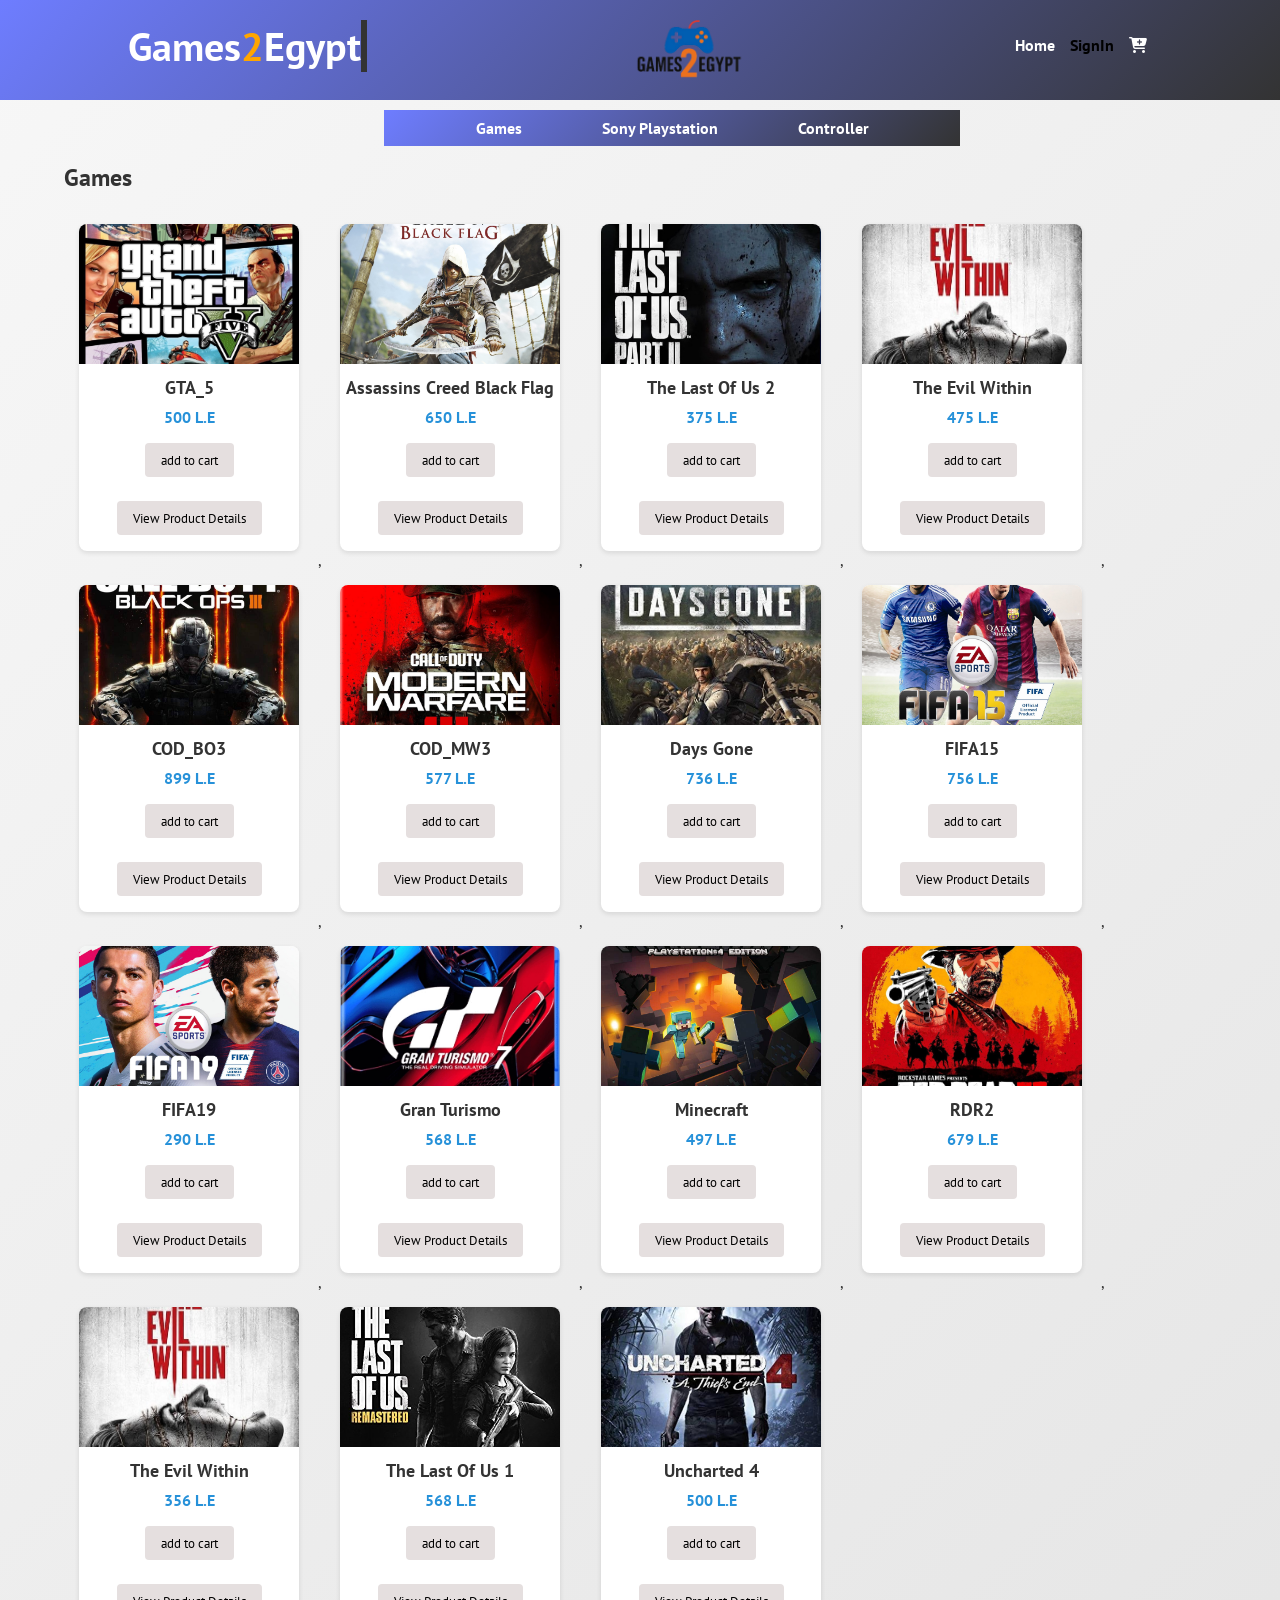
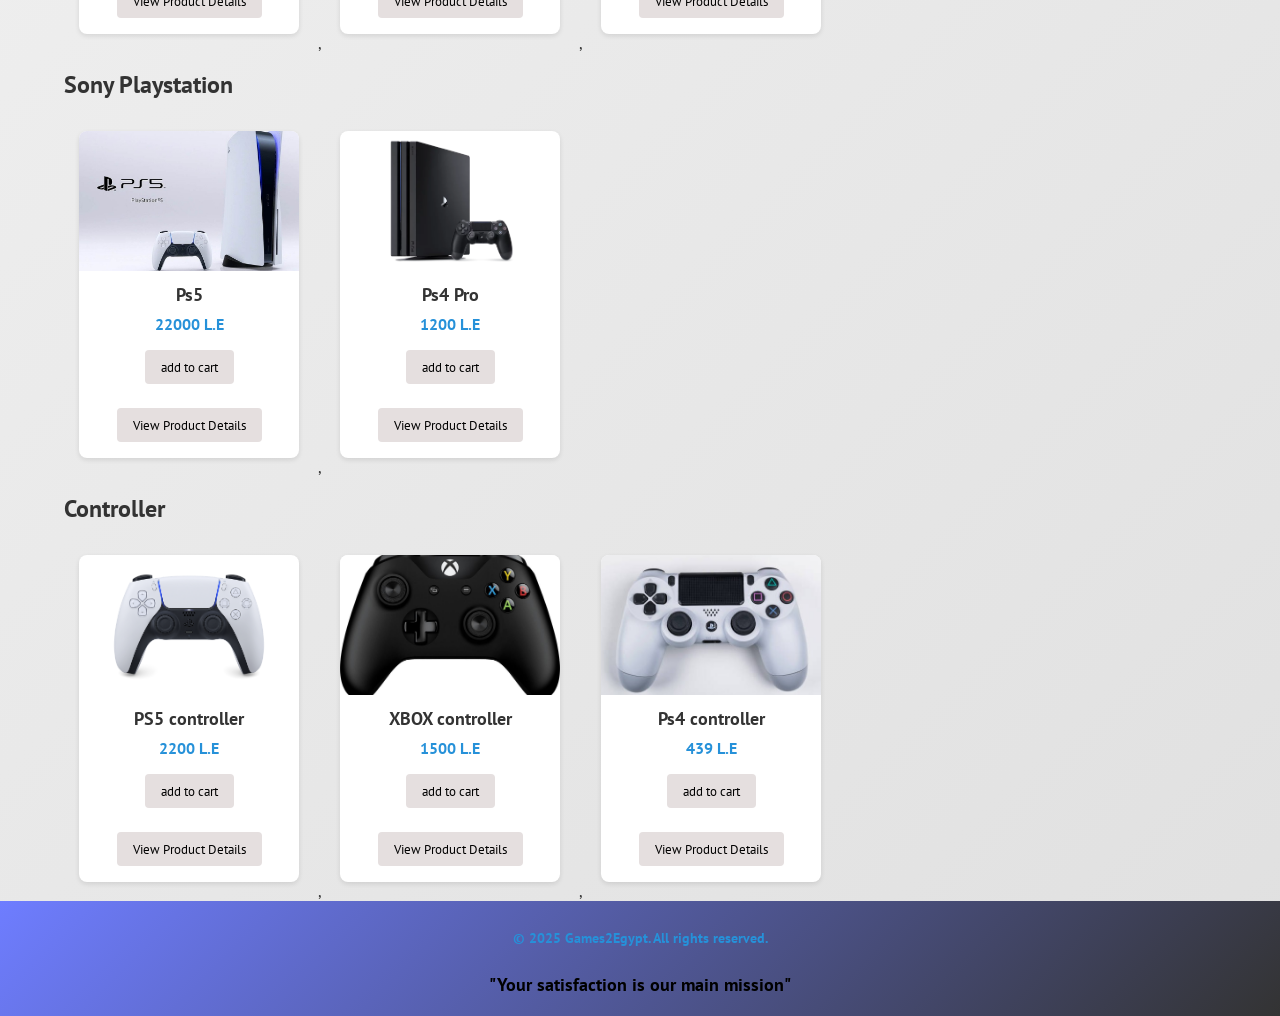
<file: index.html>
<!DOCTYPE html>
<html>
<head>
  <meta charset="UTF-8">
  <meta name="viewport" content="width=device-width, initial-scale=1.0">
  <meta http-equiv="refresh" content="60">
  <meta name="description" content="Games2Egypt - The best place to buy games in Egypt">
  <meta name="keywords" content="games, playstation, fifa, gta, egypt, gaming">
  <title>Games2Egypt - Egypt's Largest Gaming Store</title>
  <link rel="stylesheet" href="css/style.css">
  <link rel="stylesheet" href="https://cdnjs.cloudflare.com/ajax/libs/font-awesome/6.5.0/css/all.min.css" integrity="sha512-..." crossorigin="anonymous" referrerpolicy="no-referrer" />
    <link rel="preconnect" href="https://fonts.googleapis.com">
<link rel="preconnect" href="https://fonts.gstatic.com" crossorigin>
<link href="https://fonts.googleapis.com/css2?family=Bebas+Neue&family=PT+Sans:ital,wght@0,400;0,700;1,400;1,700&display=swap" rel="stylesheet">
<link rel="shortcut icon" href="Project_Pic/icon.png" type="image/x-icon">
</head>
<body>

  <header>
    <div class="container">
        <div class= "logo">
    <a  href="index.html"><h1  class="typewriter">Games<span>2</span>Egypt</h1></a>
</div>

<div class="img_logo">
  <img src="Project_Pic/logo.png" alt="logo" width="120px">

</div>
<nav class="list">
    <ul>
      <li><a href="index.html">Home</a></li>
      <button onclick="login()" class="if_nologin">SignIn</button>
      <button  class="if_I_login" style=text-decoration:underline; onclick="logout()">logout</button>
      <div class="cart">
      <li><a href="#"><i class="fa fa-cart-plus" aria-hidden="true"></i>
        </a>
      <span class="badg"></span>
      <div class="drop_down"></div>
      </li>
      </div>
    </ul>
</nav>
</div>
</header>



<div class="container_2">

  <nav>
    <ul class="sections">
      <li><a href="#most_games"> Games</a></li>
      <li><a href="#Devises"> Sony Playstation</a></li>
      <li><a href="#Controller"> Controller</a></li>
 
    </ul>
  </nav>

  <section id="most_games" > <!-- Section 1   -->
    <h2> Games </h2>
    <div class="games"></div>       <!--  Games section   -->
  </section> <!-- //..Section 1   -->

  <section id="Devises" >  <!-- Section 2  -->
    <h2> Sony Playstation </h2> <!-- Devises section  -->
    <div class="devises"> </div>  <!-- //..Section 2   -->
  </section>

  <section id="Controller" > <!-- Section 3   -->
    <h2>Controller</h2>  <!-- Controller Section    -->
      <div class="controller"></div>  <!-- //..Section 3   -->

  </section>
  </div>

  <footer class="The_Footer" >
    <p>&copy; 2025 Games2Egypt. All rights reserved.</p>
    <br>
    <b  style="font-size: large;">"Your satisfaction is our main mission"</b>
</footer>
  <script src="js/script.js"></script>
  <script src="js/main.js"></script>
</body>
</html>
</file>
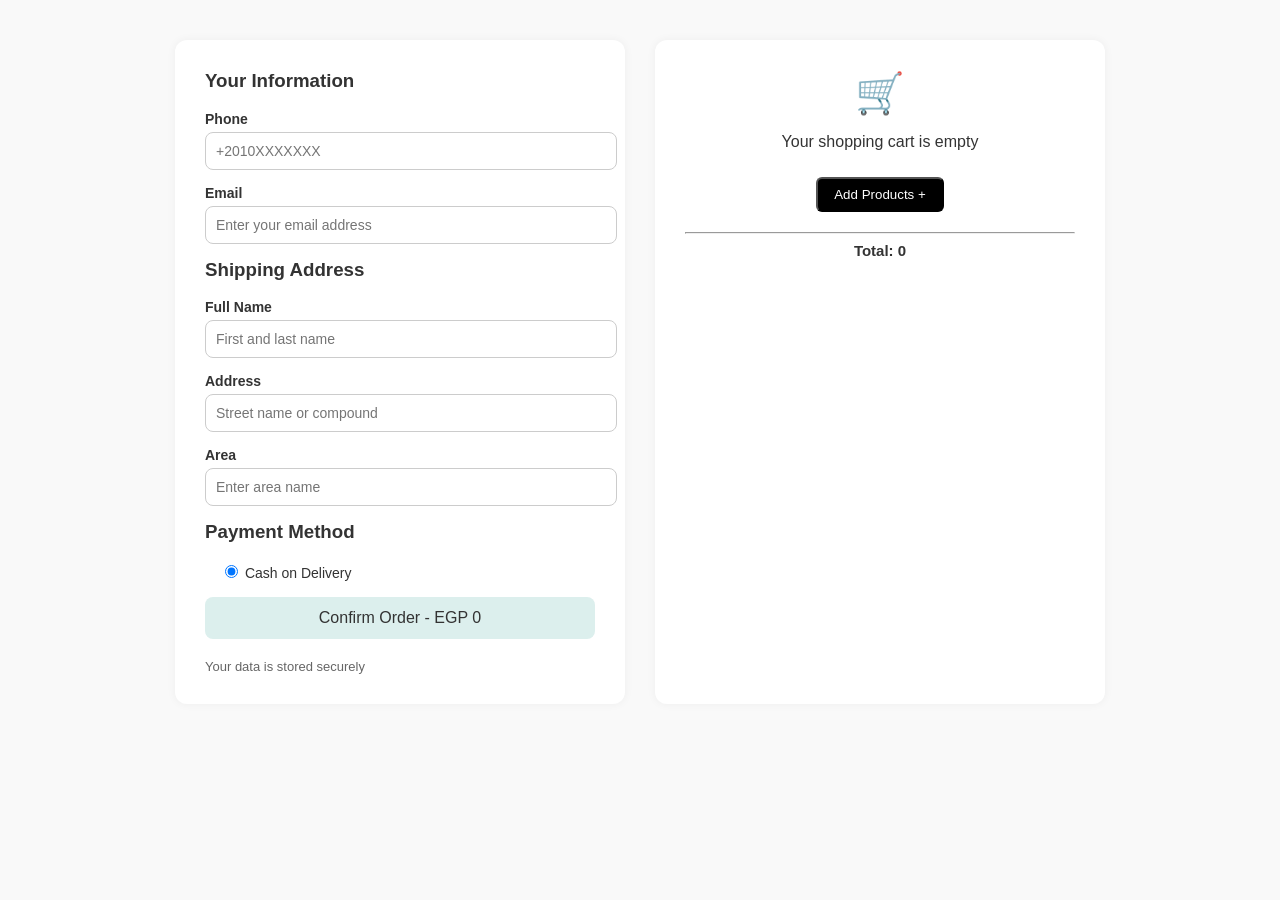
<file: cart/index.html>
<!DOCTYPE html>
<html lang="ar">
<head>
  <meta charset="UTF-8" />
  <meta name="viewport" content="width=device-width, initial-scale=1.0"/>
  <link rel="shortcut icon" href="..//home/Project_Pic/icon.png" type="image/x-icon">
  <title>Product Cart</title>
 <link rel="stylesheet" href="css/style.css">
</head>
<body>




  <div class="container">
    <!-- Form Section -->
    <div class="form-box">
      <h3>Your Information</h3>
      <div class="input-group">
        <label>Phone</label>
        <input type="text" placeholder="+2010XXXXXXX">
      </div>
      <div class="input-group">
        <label>Email</label>
        <input type="email" placeholder="Enter your email address">
      </div>
      <h3>Shipping Address</h3>
      <div class="input-group">
        <label>Full Name</label>
        <input type="text" placeholder="First and last name">
      </div>
      <div class="input-group">
        <label>Address</label>
        <input type="text" placeholder="Street name or compound">
      </div>
     
      
      <div class="input-group">
        <label>Area</label>
        <input type="text" placeholder="Enter area name">
      </div>
      <div class="payment-options">
        <h3>Payment Method</h3>
        <label><input type="radio" name="pay" checked> Cash on Delivery</label>
      </div>
      <button class="button">Confirm Order - EGP 0</button>
      <div class="footer">Your data is stored securely </div>
    </div>
  
    <!-- Summary Section -->
    <div class="summary-box">


      <div class="product_in"></div>
      
      <div class="if_no_product">
      <div class="cart-icon">🛒</div>
      <p>Your shopping cart is empty</p>
    </div>
    <button class="btn-add" >Add Products +</button>






      <div class="totals">

      </div>
    </div>
  </div>

  <script src="js/script.js"></script>
</body>
</html>
</file>
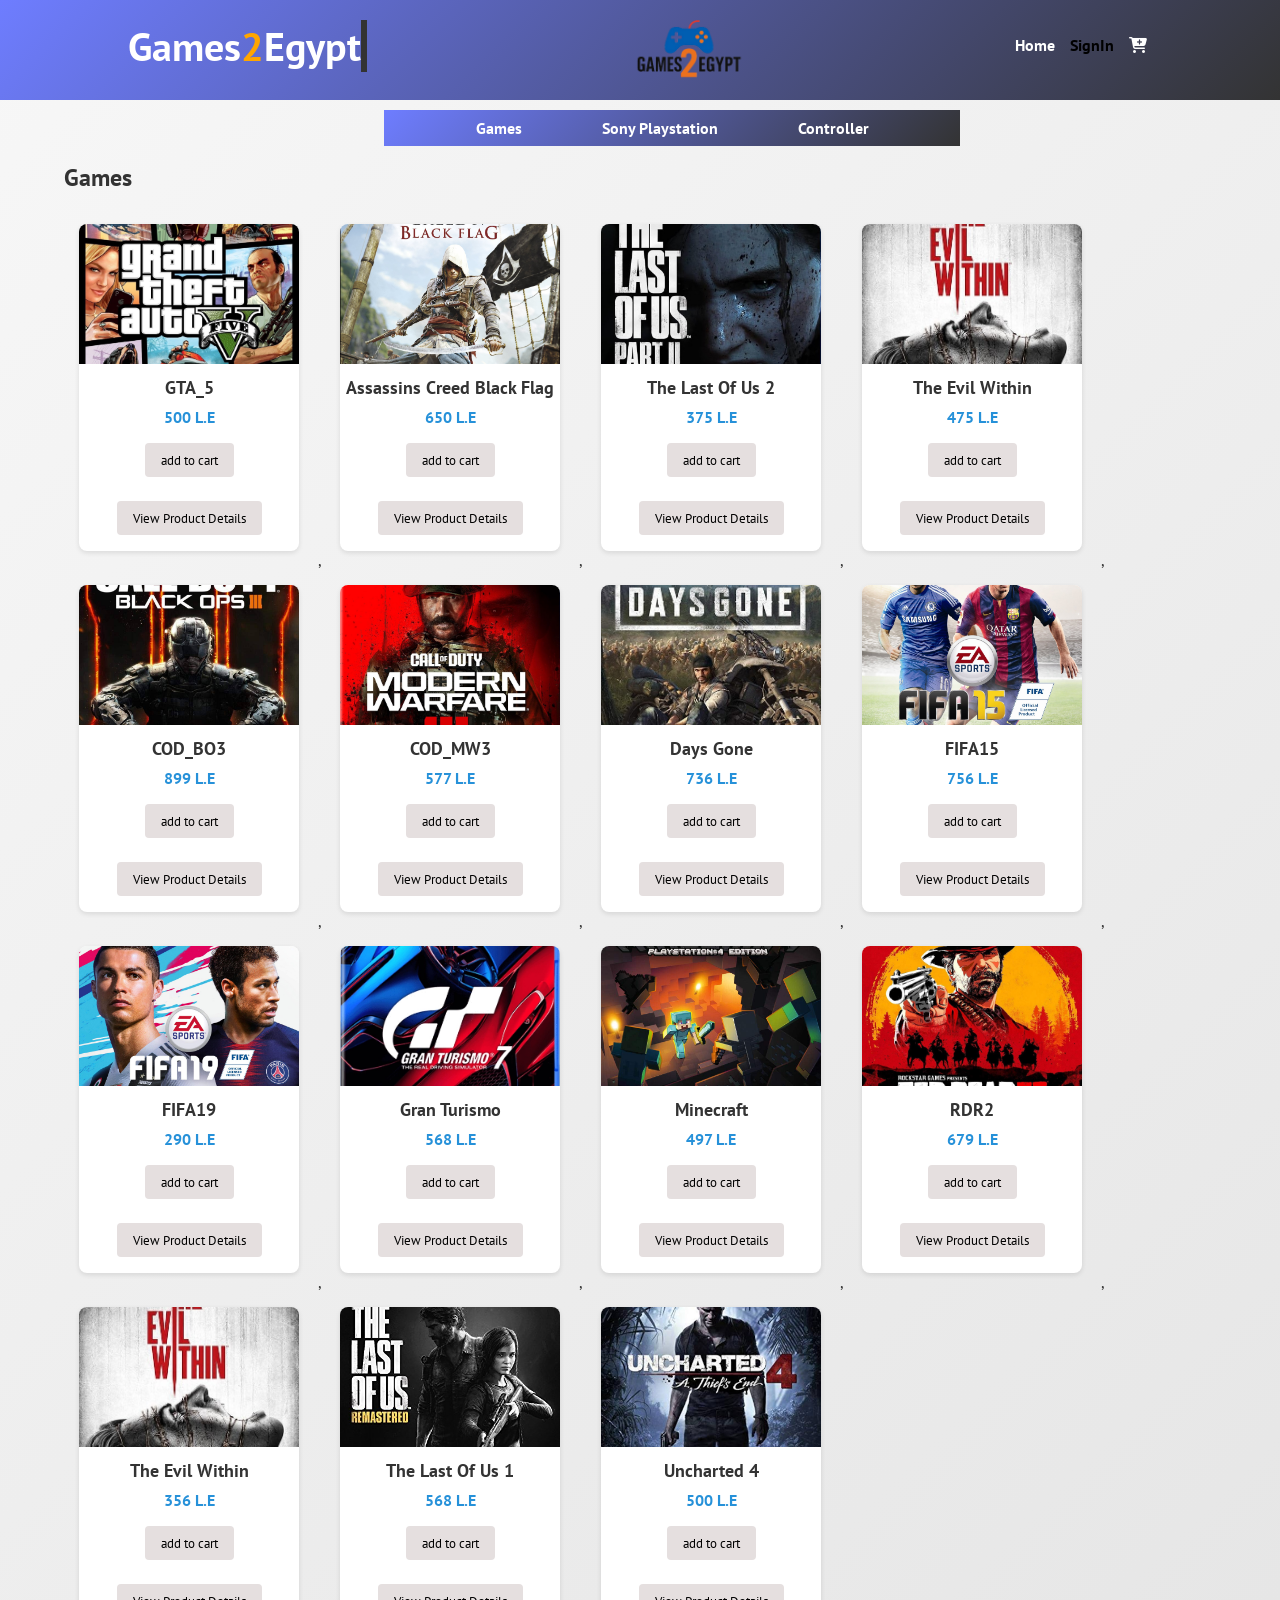
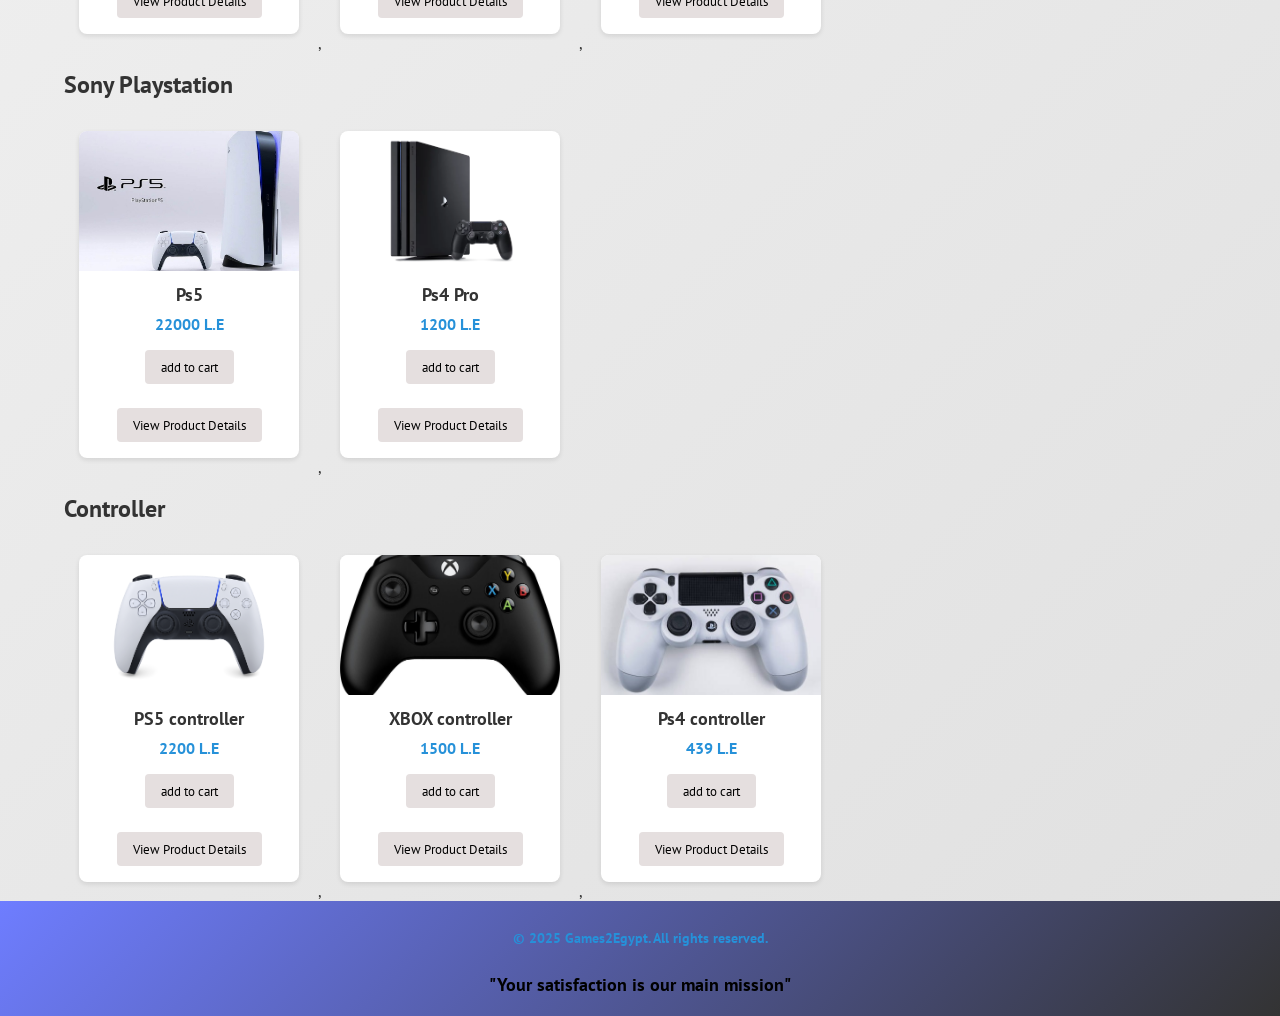
<file: home/index.html>
<!DOCTYPE html>
<html>
<head>
  <meta charset="UTF-8">
  <meta name="viewport" content="width=device-width, initial-scale=1.0">
  <meta http-equiv="refresh" content="60">
  <meta name="description" content="Games2Egypt - The best place to buy games in Egypt">
  <meta name="keywords" content="games, playstation, fifa, gta, egypt, gaming">
  <title>Games2Egypt - Egypt's Largest Gaming Store</title>
  <link rel="stylesheet" href="css/style.css">
  <link rel="stylesheet" href="https://cdnjs.cloudflare.com/ajax/libs/font-awesome/6.5.0/css/all.min.css" integrity="sha512-..." crossorigin="anonymous" referrerpolicy="no-referrer" />
    <link rel="preconnect" href="https://fonts.googleapis.com">
<link rel="preconnect" href="https://fonts.gstatic.com" crossorigin>
<link href="https://fonts.googleapis.com/css2?family=Bebas+Neue&family=PT+Sans:ital,wght@0,400;0,700;1,400;1,700&display=swap" rel="stylesheet">
<link rel="shortcut icon" href="Project_Pic/icon.png" type="image/x-icon">
</head>
<body>

  <header>
    <div class="container">
        <div class= "logo">
    <a  href="../home/index.html"><h1  class="typewriter">Games<span>2</span>Egypt</h1></a>
</div>

<div class="img_logo">
  <img src="Project_Pic/logo.png" alt="logo" width="120px">

</div>
<nav class="list">
    <ul>
      <li><a href="#">Home</a></li>
      <button onclick="login()" class="if_nologin">SignIn</button>
      <button  class="if_I_login" style=text-decoration:underline; onclick="logout()">logout</button>
      <div class="cart">
      <li><a href="#"><i class="fa fa-cart-plus" aria-hidden="true"></i>
        </a>
      <span class="badg"></span>
      <div class="drop_down"></div>
      </li>
      </div>
    </ul>
</nav>
</div>
</header>



<div class="container_2">

  <nav>
    <ul class="sections">
      <li><a href="#most_games"> Games</a></li>
      <li><a href="#Devises"> Sony Playstation</a></li>
      <li><a href="#Controller"> Controller</a></li>
 
    </ul>
  </nav>

  <section id="most_games" > <!-- Section 1   -->
    <h2> Games </h2>
    <div class="games"></div>       <!--  Games section   -->
  </section> <!-- //..Section 1   -->

  <section id="Devises" >  <!-- Section 2  -->
    <h2> Sony Playstation </h2> <!-- Devises section  -->
    <div class="devises"> </div>  <!-- //..Section 2   -->
  </section>

  <section id="Controller" > <!-- Section 3   -->
    <h2>Controller</h2>  <!-- Controller Section    -->
      <div class="controller"></div>  <!-- //..Section 3   -->

  </section>
  </div>

  <footer class="The_Footer" >
    <p>&copy; 2025 Games2Egypt. All rights reserved.</p>
    <br>
    <b  style="font-size: large;">"Your satisfaction is our main mission"</b>
</footer>
  <script src="js/script.js"></script>
  <script src="js/main.js"></script>
</body>
</html>
</file>
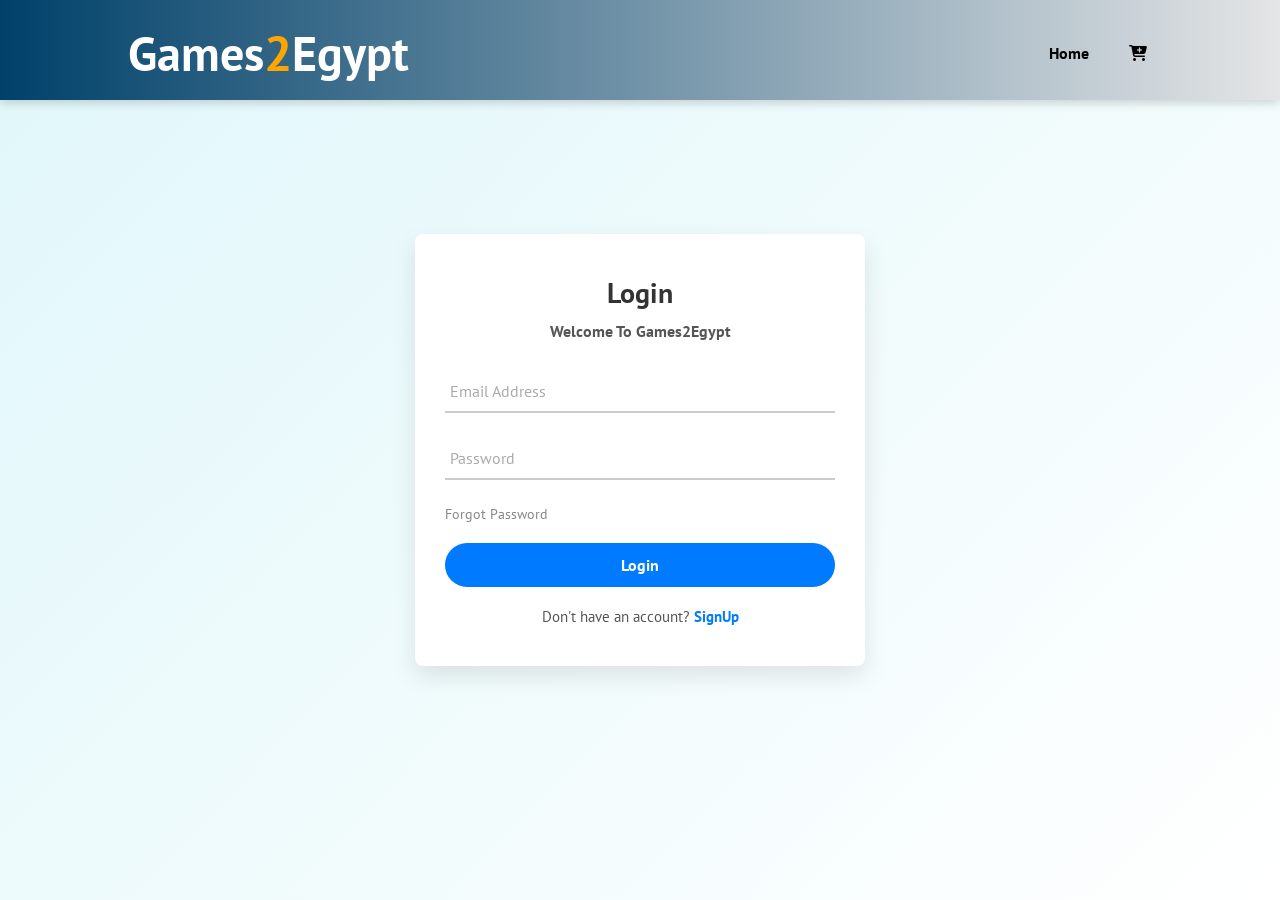
<file: login page/login.html>
<!DOCTYPE html>
<html lang="en">
<head>
    <meta charset="UTF-8">

    <link rel="stylesheet" href="css/style.css">
<!-- style header -->
    <link rel="stylesheet" href="https://cdnjs.cloudflare.com/ajax/libs/font-awesome/6.5.0/css/all.min.css" integrity="sha512-..." crossorigin="anonymous" referrerpolicy="no-referrer" />
    <link rel="preconnect" href="https://fonts.googleapis.com">
<link rel="preconnect" href="https://fonts.gstatic.com" crossorigin>
<link href="https://fonts.googleapis.com/css2?family=Bebas+Neue&family=PT+Sans:ital,wght@0,400;0,700;1,400;1,700&display=swap" rel="stylesheet">
<link rel="stylesheet" href="..//header/css/style.css">
<link rel="shortcut icon" href="..//home/Project_Pic/logo.png" type="image/x-icon">
<!--  ..//style header -->

    <meta name="viewport" content="width=device-width, initial-scale=1.0">
    <title>Login Page</title>
</head>
<body>
    <!-- header -->
    <header> 
        <div class="container"> 
            <div class= "logo">
        <a href="..//index.html"><h1 class="typewriter" >Games<span>2</span>Egypt</h1></a>
    </div>
    <nav class="list">
        <ul>
            <li><a href="..//index.html">Home</a></li>
            <li><a href="#"><i class="fa fa-cart-plus" aria-hidden="true"></i>
            </a></li>
        </ul>
    </nav>
</div>

    </header>
    <!-- ..//header -->
    <div class = "center">
        <h2>Login</h2>
        <h3>Welcome To Games<span>2</span>Egypt</h3>
        <form>
        <div class="txt_field">
        <input type="email" required>
        <span> </span>
        <label>Email Address </label>
        </div>
        
        <div class="txt_field">
        <input type="password" required>
        <span> </span>
        <label> Password </label>
        </div>
        
        <div class="forgot"> Forgot Password </div>
        <input type="submit" value="Login">
        <div class="users_signup">
        Don't have an account? <a href="#">SignUp</a>
        </div>

        <p class="wrong_massg">email or password is wrong</p>
        <script src="js/script.js"></script>
</body>
</html>
</file>
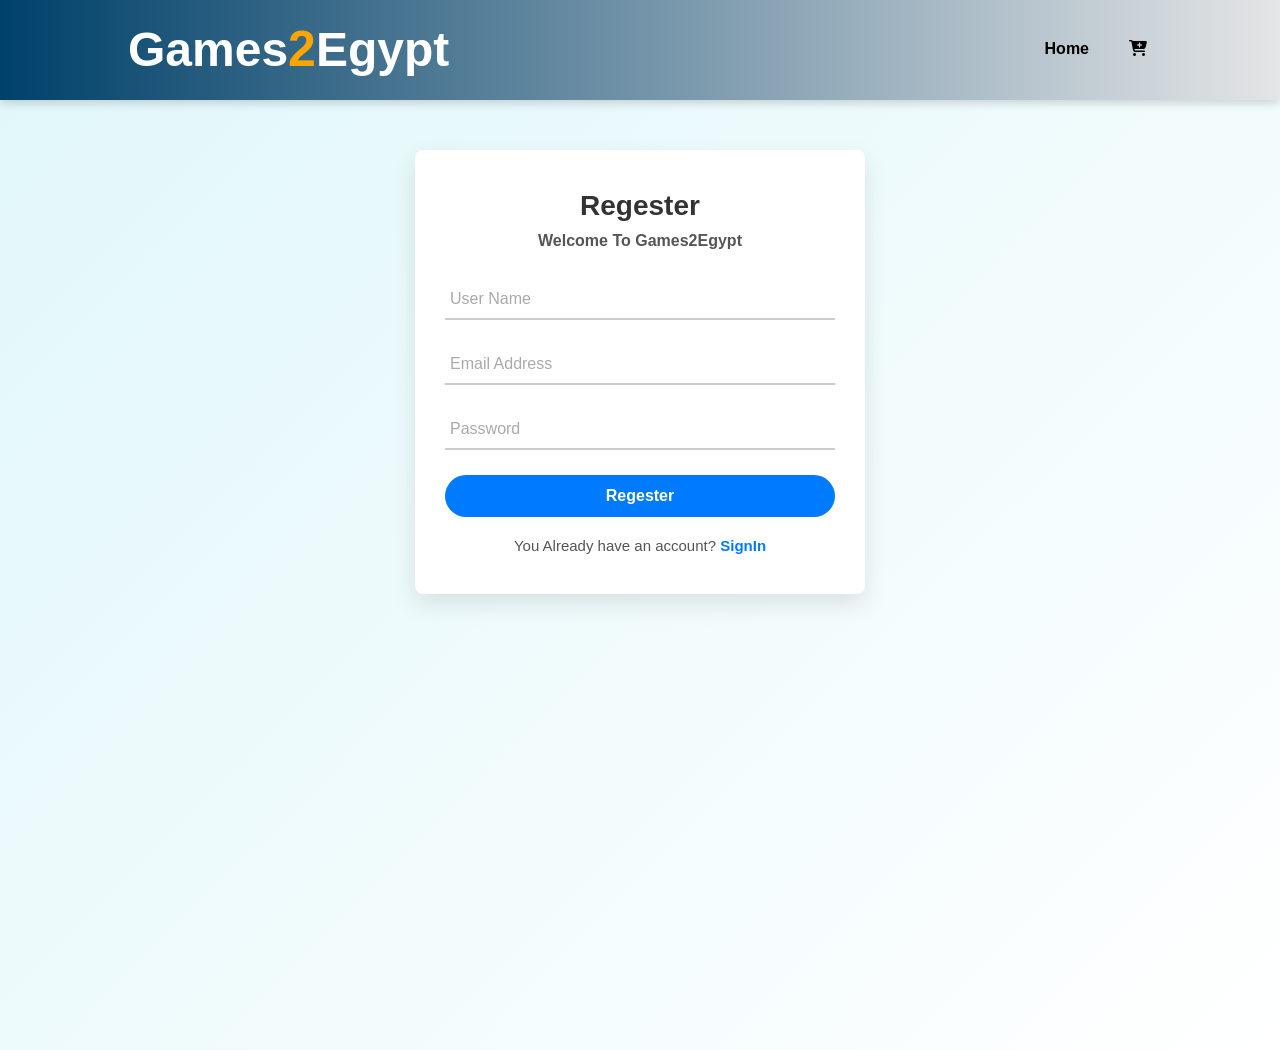
<file: regester page/regester.html>
<!DOCTYPE html>
<html lang="en">
<head>
    <meta charset="UTF-8">
    <meta name="viewport" content="width=device-width, initial-scale=1.0">

    <!-- s  tyle header -->
    <link rel="stylesheet" href="https://cdnjs.cloudflare.com/ajax/libs/font-awesome/6.5.0/css/all.min.css" integrity="sha512-..." crossorigin="anonymous" referrerpolicy="no-referrer" />
    <link rel="preconnect" href="https://fonts.googleapis.com">
<link rel="preconnect" href="https://fonts.gstatic.com" crossorigin>
<link href="https://fonts.googleapis.com/css2?family=Bebas+Neue&family=PT+Sans:ital,wght@0,400;0,700;1,400;1,700&display=swap" rel="stylesheet">
    <link rel="stylesheet" href="..//header/css/style.css">
    <link rel="shortcut icon" href="..//header/icon.png" type="image/x-icon">

<!--  ..//style header -->



    <link rel="stylesheet" href="css/style.css">
        <title>Regester Page</title>
</head>
<body>



<!-- header -->
<header>
    <div class="container">
        <div class= "logo">
    <a  href="..//index.html"><h1>Games<span>2</span>Egypt</h1></a>
</div>
<nav class="list">
    <ul>
        <li><a href="..//index.html">Home</a></li>
        <li><a href="#"><i class="fa fa-cart-plus" aria-hidden="true"></i>
        </a></li>
    </ul>
</nav>
</div>

</header>
<!-- ..//header -->








    <div class = "center">
        <h2>Regester</h2>
        <h3>Welcome To Games<span>2</span>Egypt</h3>
        <form>
        <div class="txt_field">
            <input type="text" required>
            <span> </span>
            <label>User Name </label>
        </div>   
        <div class="txt_field">
             <input type="email" required>
            <span> </span>
            <label>Email Address </label>
        </div>
        
        <div class="txt_field">
        <input type="password" required>
        <span> </span>
        <label> Password </label>
        </div>
        
        <input type="submit" value="Regester">
        <div class="users_signup">
       You Already have an account? <a href="#">SignIn</a>
        </div>
        <script src="js/script.js"></script>
</body>
</html>
</file>
<file: css/style.css>
* {
  margin: 0;
  padding: 0;
  box-sizing: border-box;
  text-decoration: none;
  list-style: none;
  font-family: "PT Sans", sans-serif;
}

body {
  font-family: Arial, sans-serif;
  background: linear-gradient(135deg, #f7f7f7, #e0e0e0); 
  color: #333;
  animation: fadeIn 1.5s ease-in-out;
}

.container {
  width: 80%;
  margin: auto;
  display: flex;
  justify-content: space-between;
  align-items: flex-start;
}

.container_2 {
  width: 90%;
  margin: auto;
}

header {
  height: 100px;
  background: linear-gradient(135deg, #6e7dff, #333); 
  color: white;
}

.img_logo {
  text-align: center;
}

a {
  color: rgb(4, 4, 4);
}

header h1 span {
  font-size: 40px;
}

nav ul {
  display: flex;
  margin-top: 10px;
}

.logo, .list {
  margin-top: 20px;
}

.list li {
  padding: 5px;
}

form {
  display: flex;
  justify-content: center;
  margin: 16px 0;
}

nav .sections {
  display: flex;
  justify-content: center;
  gap: 80px;
  padding: 8px;
  margin-bottom: 16px;
  background: linear-gradient(135deg, #6e7dff, #333); 
  width: 50%;
  margin-left: 320px;
}

nav ul a {
  text-decoration: none;
  color: #fff; 
  font-weight: bold;
  transition: all 0.3s ease;
}

nav ul a:hover,
.if_nologin:hover,
.if_I_login:hover {
  color: #f7f7f7; 
  font-size: 20px;
}

h2 {
  margin: 16px 0;
  font-size: 24px;
}

.product-card {
  display: inline-block;
  margin: 15px;
  background: #fff;
  border-radius: 8px;
  box-shadow: 0 2px 5px rgba(0, 0, 0, 0.1);
  width: 220px;
  text-align: center;
  overflow: hidden;
  transition: all 0.3s ease;
}

/* .product-card:hover {
  transform: scale(1.1);
} */

.product-card img {
  width: 100%;
  height: 140px;
  object-fit: cover;
}

h3 {
  margin: 8px 0;
  font-size: 18px;
}

p {
  margin: 8px 0;
  color: #2691d9;
  font-weight: bold;
}

.product-card .add-to-cart,
.view_product,
.view_cart_product,
.btn_viwe_product {
  margin: 8px 0 16px;
  padding: 8px 16px;
  border: none;
  background: rgb(229, 223, 223);
  color: #000;
  border-radius: 4px;
  cursor: pointer;
  transition: background 0.3s ease, transform 0.3s ease;
}

.product-card .add-to-cart:hover,
.view_product:hover,
.view_cart_product:hover,
.btn_viwe_product:hover {
  background: #007bff; 
  color: white;  
  transform: scale(1.05); 
}

.if_nologin,
.if_I_login {
  font-size: 16px;
  border: none;
  background: none;
  margin: 0 10px;
  cursor: pointer;
  font-weight: bold;
}

.The_Footer {
  background: linear-gradient(135deg, #6e7dff, #333); 
  color: black;
  text-align: center;
  padding: 20px 0;
  font-size: 14px;
}

.drop_down {
  text-align: center;
  position: absolute;
  top: 10%;
  right: 2%;
  width: 230px;
  background: linear-gradient(135deg, #6e7dff, #333); 
  display: none;
  
}

.drop_down p {
  color: white;
  padding: 5px;
}

.badg {
  background-color: red;
  border-radius: 50%;
  position: absolute;
  right: 9.5%;
  top: 3%;
  width: 19px;
  text-align: center;
  display: none;
  color: white;
  font-size: 12px;
}

/* Responsive */
@media (max-width: 768px) {
  .container {
    flex-direction: column;
    align-items: center;
    width: 95%;
  }
  .drop_down {
    position: absolute;
    top: 35%;
    left: 2%;
    width: 150px;
    
   
    
  }

  .drop_down p {
    color: white;
    padding: 5px;
    font-size: 12px;
  }
  .drop_down button{
    width: 60%;
    font-size: 12px;

  }
  .container_2 {
    width: 100%;
  }

  nav ul {
    flex-direction: column;
    align-items: center;
  }

  nav .sections {
    flex-direction: column;
    gap: 20px;
    width: 100%;
    margin-left: 0;
  }

  form {
    flex-direction: column;
    align-items: center;
  }

  .product-card {
    width: 90%;
  }

  header {
    height: auto;
    padding: 20px 0;
    text-align: center;
  }

  .logo, .list {
    margin-top: 10px;
    text-align: center;
  }

  h2 {
    font-size: 20px;
  }

  h3 {
    font-size: 16px;
  }

  p {
    font-size: 14px;
  }

  nav ul a {
    font-size: 14px;
  }

  .if_nologin, .if_I_login {
    font-size: 14px;
    display: block;
    margin: 10px 0;
  }

  .The_Footer {
    font-size: 12px;
    padding: 10px 0;
  }
  .badg {
    position: absolute;
    right: 46%;
    top: 38%;
  
}
}
/* Animations */
@keyframes fadeIn {
  0% { opacity: 0; transform: translateY(20px); }
  100% { opacity: 1; transform: translateY(0); }
}

@keyframes slideInLeft {
  0% { opacity: 0; transform: translateX(-50px); }
  100% { opacity: 1; transform: translateX(0); }
}

.fade-in-section {
  opacity: 0;
  transform: translateY(20px);
  transition: opacity 0.6s ease-out, transform 0.6s ease-out;
  visibility: hidden;
}

.fade-in-section.is-visible {
  opacity: 1;
  transform: none;
  visibility: visible;
}

.typewriter {
  overflow: hidden;
  white-space: nowrap;
  border-right: .15em solid #333;
  animation: typing 4s steps(30, end), blink-caret .75s step-end infinite;
  font-size: 40px;
  font-weight: bold;
  color: white;
}

.typewriter span {
  color: orange;
}

@keyframes typing {
  from { width: 0 }
  to { width: 100% }
}

@keyframes blink-caret {
  from, to { border-color: transparent }
  50% { border-color: #333 }
}
</file>
<file: cart/css/style.css>
body {
  font-family: Arial, sans-serif;
  background: #f9f9f9;
  color: #333;
  margin: 0;
  padding: 0;
}

.container {
  display: flex;
  justify-content: center;
  gap: 30px;
  padding: 40px 20px;
  flex-wrap: wrap;
}

.form-box, .summary-box {
  background-color: white;
  border-radius: 12px;
  box-shadow: 0 0 10px rgba(0,0,0,0.05);
  padding: 30px;
  width: 100%;
  max-width: 450px;
  box-sizing: border-box;
}

h3 {
  margin-top: 0;
}

.input-group {
  margin-bottom: 15px;
}

.input-group label {
  display: block;
  margin-bottom: 5px;
  font-weight: bold;
  font-size: 14px;
}

.input-group input {
  width: 100%;
  padding: 10px;
  border-radius: 8px;
  border: 1px solid #ccc;
  font-size: 14px;
}

.row {
  display: flex;
  gap: 10px;
}

.row .input-group {
  flex: 1;
}

.payment-options {
  margin-top: 15px;
}

.payment-options label {
  margin-left: 15px;
  font-size: 14px;
}

.button {
  width: 100%;
  padding: 12px;
  background-color: #dcefed;
  color: #333;
  border: none;
  border-radius: 8px;
  margin-top: 15px;
  cursor: pointer;
  font-size: 16px;
}

.summary-box {
  text-align: center;
}

.summary-box .cart-icon {
  font-size: 40px;
  margin-bottom: 10px;
  color: #999;
}

.summary-box .btn-add {
  margin-top: 10px;
  background-color: black;
  color: white;
  border-radius: 6px;
  padding: 8px 16px;
  cursor: pointer;
}

.discount input {
  width: 70%;
  padding: 8px;
  margin: 10px 0;
  border: 1px solid #ccc;
  border-radius: 8px;
}

.discount button {
  padding: 8px 16px;
  margin-right: 10px;
  background-color: #eee;
  border: none;
  border-radius: 6px;
  cursor: pointer;
}

.totals {
  margin-top: 20px;
  font-size: 15px;
}

.totals p {
  margin: 5px 0;
}

.footer {
  margin-top: 20px;
  font-size: 13px;
  color: #666;
}

.product {
  position: relative;
  border: 2px solid black;
  text-align: left;
  height: 170px;
  margin-top: 15px;
  padding: 10px;
  box-sizing: border-box;
}

.product img {
  width: 120px;
  height: auto;
  float: left;
  margin-right: 10px;
}

.price {
  position: absolute;
  top: 10px;
  right: 20px;
  font-weight: bold;
}

.qty {
  position: absolute;
  top: 40px;
  right: 20px;
}

.btn_product {
  position: absolute;
  bottom: 10px;
  right: 20px;
  background-color: black;
  color: white;
  border-radius: 6px;
  padding: 8px 16px;
  cursor: pointer;
  transition: all 0.5s ease;
}

.btn_product:hover {
  opacity: 0.7;
}

.if_no_product {
  display: none;
}

/* ✅ Responsive Design */
@media (max-width: 768px) {
  .container {
    flex-direction: column;
    align-items: center;
    padding: 20px 10px;
  }

  .row {
    flex-direction: column;
    gap: 15px;
  }

  .price, .qty, .btn_product {
    position: static;
    margin: 5px 0;
  }

  .btn_product {
    width: fit-content;
    margin: 10px auto 0;
  }

  .product {
    height: auto;
    display: flex;
    flex-direction: column;
    align-items: center;
    text-align: center;
  }

  .product img {
    float: none;
    margin: 0 auto 10px;
  }
}
</file>
<file: home/css/style.css>
* {
  margin: 0;
  padding: 0;
  box-sizing: border-box;
  text-decoration: none;
  list-style: none;
  font-family: "PT Sans", sans-serif;
}

body {
  font-family: Arial, sans-serif;
  background: linear-gradient(135deg, #f7f7f7, #e0e0e0); 
  color: #333;
  animation: fadeIn 1.5s ease-in-out;
}

.container {
  width: 80%;
  margin: auto;
  display: flex;
  justify-content: space-between;
  align-items: flex-start;
}

.container_2 {
  width: 90%;
  margin: auto;
}

header {
  height: 100px;
  background: linear-gradient(135deg, #6e7dff, #333); 
  color: white;
}

.img_logo {
  text-align: center;
}

a {
  color: rgb(4, 4, 4);
}

header h1 span {
  font-size: 40px;
}

nav ul {
  display: flex;
  margin-top: 10px;
}

.logo, .list {
  margin-top: 20px;
}

.list li {
  padding: 5px;
}

form {
  display: flex;
  justify-content: center;
  margin: 16px 0;
}

nav .sections {
  display: flex;
  justify-content: center;
  gap: 80px;
  padding: 8px;
  margin-bottom: 16px;
  background: linear-gradient(135deg, #6e7dff, #333); 
  width: 50%;
  margin-left: 320px;
}

nav ul a {
  text-decoration: none;
  color: #fff; 
  font-weight: bold;
  transition: all 0.3s ease;
}

nav ul a:hover,
.if_nologin:hover,
.if_I_login:hover {
  color: #f7f7f7; 
  font-size: 20px;
}

h2 {
  margin: 16px 0;
  font-size: 24px;
}

.product-card {
  display: inline-block;
  margin: 15px;
  background: #fff;
  border-radius: 8px;
  box-shadow: 0 2px 5px rgba(0, 0, 0, 0.1);
  width: 220px;
  text-align: center;
  overflow: hidden;
  transition: all 0.3s ease;
}

/* .product-card:hover {
  transform: scale(1.1);
} */

.product-card img {
  width: 100%;
  height: 140px;
  object-fit: cover;
}

h3 {
  margin: 8px 0;
  font-size: 18px;
}

p {
  margin: 8px 0;
  color: #2691d9;
  font-weight: bold;
}

.product-card .add-to-cart,
.view_product,
.view_cart_product,
.btn_viwe_product {
  margin: 8px 0 16px;
  padding: 8px 16px;
  border: none;
  background: rgb(229, 223, 223);
  color: #000;
  border-radius: 4px;
  cursor: pointer;
  transition: background 0.3s ease, transform 0.3s ease;
}

.product-card .add-to-cart:hover,
.view_product:hover,
.view_cart_product:hover,
.btn_viwe_product:hover {
  background: #007bff; 
  color: white;  
  transform: scale(1.05); 
}

.if_nologin,
.if_I_login {
  font-size: 16px;
  border: none;
  background: none;
  margin: 0 10px;
  cursor: pointer;
  font-weight: bold;
}

.The_Footer {
  background: linear-gradient(135deg, #6e7dff, #333); 
  color: black;
  text-align: center;
  padding: 20px 0;
  font-size: 14px;
}

.drop_down {
  text-align: center;
  position: absolute;
  top: 10%;
  right: 2%;
  width: 230px;
  background: linear-gradient(135deg, #6e7dff, #333); 
  display: none;
  
}

.drop_down p {
  color: white;
  padding: 5px;
}

.badg {
  background-color: red;
  border-radius: 50%;
  position: absolute;
  right: 9.5%;
  top: 3%;
  width: 19px;
  text-align: center;
  display: none;
  color: white;
  font-size: 12px;
}

/* Responsive */
@media (max-width: 768px) {
  .container {
    flex-direction: column;
    align-items: center;
    width: 95%;
  }
  .drop_down {
    position: absolute;
    top: 35%;
    left: 2%;
    width: 150px;
    
   
    
  }

  .drop_down p {
    color: white;
    padding: 5px;
    font-size: 12px;
  }
  .drop_down button{
    width: 60%;
    font-size: 12px;

  }
  .container_2 {
    width: 100%;
  }

  nav ul {
    flex-direction: column;
    align-items: center;
  }

  nav .sections {
    flex-direction: column;
    gap: 20px;
    width: 100%;
    margin-left: 0;
  }

  form {
    flex-direction: column;
    align-items: center;
  }

  .product-card {
    width: 90%;
  }

  header {
    height: auto;
    padding: 20px 0;
    text-align: center;
  }

  .logo, .list {
    margin-top: 10px;
    text-align: center;
  }

  h2 {
    font-size: 20px;
  }

  h3 {
    font-size: 16px;
  }

  p {
    font-size: 14px;
  }

  nav ul a {
    font-size: 14px;
  }

  .if_nologin, .if_I_login {
    font-size: 14px;
    display: block;
    margin: 10px 0;
  }

  .The_Footer {
    font-size: 12px;
    padding: 10px 0;
  }
  .badg {
    position: absolute;
    right: 46%;
    top: 48%;
  
}
}
/* Animations */
@keyframes fadeIn {
  0% { opacity: 0; transform: translateY(20px); }
  100% { opacity: 1; transform: translateY(0); }
}

@keyframes slideInLeft {
  0% { opacity: 0; transform: translateX(-50px); }
  100% { opacity: 1; transform: translateX(0); }
}

.fade-in-section {
  opacity: 0;
  transform: translateY(20px);
  transition: opacity 0.6s ease-out, transform 0.6s ease-out;
  visibility: hidden;
}

.fade-in-section.is-visible {
  opacity: 1;
  transform: none;
  visibility: visible;
}

.typewriter {
  overflow: hidden;
  white-space: nowrap;
  border-right: .15em solid #333;
  animation: typing 4s steps(30, end), blink-caret .75s step-end infinite;
  font-size: 40px;
  font-weight: bold;
  color: white;
}

.typewriter span {
  color: orange;
}

@keyframes typing {
  from { width: 0 }
  to { width: 100% }
}

@keyframes blink-caret {
  from, to { border-color: transparent }
  50% { border-color: #333 }
}
</file>
<file: login page/css/style.css>
* {
  margin: 0;
  padding: 0;
  box-sizing: border-box;
  font-family: 'Lucida Sans', sans-serif;
}

body {
  background: linear-gradient(135deg, #e0f7fa, #ffffff);
  min-height: 100vh;
  /* display: flex;
  flex-direction: column;
  align-items: center; */
}

/* ======= HEADER ======= */
header {
  position: fixed;
  top: 0;
  width: 100%;
  background: linear-gradient(90deg, #00416A, #E4E5E6);
  color: white;
  box-shadow: 0 2px 10px rgba(0, 0, 0, 0.2);
  z-index: 1000;
}

.header-container {
  max-width: 1100px;
  margin: auto;
  padding: 20px;
  display: flex;
  justify-content: space-between;
  align-items: center;
}

.logo {
  font-size: 24px;
  font-weight: bold;
  
}

.logo a {
  color: #ffffff;
}
.logo span{
  color: orange;
  font-size: 50px;
}



nav ul {
  list-style: none;
  display: flex;
  gap: 30px;
}

nav ul li a {
  color: black;
  text-decoration: none;
  font-weight: bold;
  transition: 0.3s ease;
}

nav ul li a:hover {
  color: #ffe600;
}

/*  CENTER BOX */
.center {
  /* margin-top: 120px; */
  position: absolute;
  top: 50%;
  left: 50%;
  transform: translate(-50% , -50%);
  width: 100%;
  max-width: 450px;
  background: white;
  padding: 40px 30px;
  border-radius: 8px;
  box-shadow: 0 10px 25px rgba(0, 0, 0, 0.1);
}

.center h2 {
  text-align: center;
  margin-bottom: 10px;
  font-size: 28px;
  color: #333;
}

.center h3 {
  text-align: center;
  font-size: 16px;
  color: #555;
  margin-bottom: 30px;
}

.txt_field {
  position: relative;
  margin-bottom: 25px;
  border-bottom: 2px solid #ccc;
}

.txt_field input {
  width: 100%;
  padding: 10px 5px;
  font-size: 16px;
  border: none;
  background: none;
  outline: none;
}

.txt_field label {
  position: absolute;
  top: 50%;
  left: 5px;
  transform: translateY(-50%);
  color: #aaa;
  transition: 0.3s;
}

.txt_field input:focus ~ label,
.txt_field input:valid ~ label {
  top: -8px;
  font-size: 13px;
  color: #007bff;
}

.txt_field span::before {
  content: '';
  position: absolute;
  bottom: -2px;
  left: 0;
  width: 0%;
  height: 2px;
  background: #007bff;
  transition: 0.4s;
}

.txt_field input:focus ~ span::before {
  width: 100%;
}

.forgot {
  font-size: 14px;
  color: #888;
  margin-bottom: 20px;
  cursor: pointer;
  text-align: left;
}

.forgot:hover {
  text-decoration: underline;
}

input[type="submit"] {
  width: 100%;
  padding: 12px;
  background: #007bff;
  border: none;
  border-radius: 25px;
  font-size: 16px;
  color: white;
  font-weight: bold;
  cursor: pointer;
  transition: 0.4s ease;
}

input[type="submit"]:hover {
  background: #0056b3;
  transform: scale(1.03);
}

.users_signup {
  text-align: center;
  margin-top: 20px;
  font-size: 15px;
  color: #555;
}

.users_signup a {
  color: #007bff;
  text-decoration: none;
  font-weight: bold;
}

.users_signup a:hover {
  text-decoration: underline;
}

.wrong_massg{
  margin-top: 10px;
  text-align: center;
  display: none;
  background-color: red;
  color: white;
}

@media (max-width: 768px) {
  .header-container {
    flex-direction: column;
    gap: 10px;
    padding: 10px;
  }

  nav ul {
    flex-direction: column;
    gap: 10px;
    text-align: center;
    padding: 0;
  }

  .center {
    width: 90%;
    margin-top: 20px;
    padding: 30px 20px;
  }

  .center h2 {
    font-size: 22px;
  }

  .center h3 {
    font-size: 14px;
  }

  input[type="submit"] {
    font-size: 14px;
    padding: 10px;
  }
}

@media (max-width: 480px) {
  .logo {
    font-size: 20px;
  }

  .logo span {
    font-size: 30px;
  }

  nav ul {
    gap: 5px;
  }

  .txt_field input {
    font-size: 14px;
  }

  .txt_field label {
    font-size: 12px;
  }

  .forgot, .users_signup {
    font-size: 13px;
  }
}
</file>
<file: header/css/style.css>
*{
    margin: 0;
    padding: 0;
    box-sizing: 0;
    text-decoration: none;
    list-style: none;
    font-family: "PT Sans", sans-serif;

}
.container {
    width: 80%;
    margin: auto;
    display: flex;
    justify-content: space-between;
    align-items: center;
}

header{
    height: 100px;
    background-color: rgb(245, 241, 241);
   
}


a{
    color: rgb(4, 4, 4);
}


header h1 span {
    font-size: 40px;
}

nav ul {
    display: flex;
    align-items: center;

}
.logo , .list{
    margin-top: 20px;
}

.list li {
    padding: 5px;
}
</file>
<file: regester page/css/style.css>
* {
  margin: 0;
  padding: 0;
  box-sizing: border-box;
  font-family: 'Lucida Sans', sans-serif;
}

body {
  background: linear-gradient(135deg, #e0f7fa, #ffffff);
  min-height: 100vh;
}

/* ======= HEADER ======= */
header {
  position: fixed;
  top: 0;
  width: 100%;
  background: linear-gradient(90deg, #00416A, #E4E5E6);
  color: white;
  box-shadow: 0 2px 10px rgba(0, 0, 0, 0.2);
  z-index: 1000;
}

.header-container {
  max-width: 1100px;
  margin: auto;
  padding: 20px;
  display: flex;
  justify-content: space-between;
  align-items: center;
}

.logo {
  font-size: 24px;
  font-weight: bold;
}

.logo a {
  color: #ffffff;
}

.logo span {
  color: orange;
  font-size: 50px;
}

nav ul {
  list-style: none;
  display: flex;
  gap: 30px;
}

nav ul li a {
  color: black;
  text-decoration: none;
  font-weight: bold;
  transition: 0.3s ease;
}

nav ul li a:hover {
  color: #ffe600;
}

/* ======= FORM CENTER BOX ======= */
.center {
  position: relative;
  top: auto;
  left: auto;
  transform: none;
  margin: 150px auto 30px auto;
  width: 100%;
  max-width: 450px;
  background: white;
  padding: 40px 30px;
  border-radius: 8px;
  box-shadow: 0 10px 25px rgba(0, 0, 0, 0.1);
}

.center h2 {
  text-align: center;
  margin-bottom: 10px;
  font-size: 28px;
  color: #333;
}

.center h3 {
  text-align: center;
  font-size: 16px;
  color: #555;
  margin-bottom: 30px;
}

.txt_field {
  position: relative;
  margin-bottom: 25px;
  border-bottom: 2px solid #ccc;
}

.txt_field input {
  width: 100%;
  padding: 10px 5px;
  font-size: 16px;
  border: none;
  background: none;
  outline: none;
}

.txt_field label {
  position: absolute;
  top: 50%;
  left: 5px;
  transform: translateY(-50%);
  color: #aaa;
  transition: 0.3s;
}

.txt_field input:focus ~ label,
.txt_field input:valid ~ label {
  top: -8px;
  font-size: 13px;
  color: #007bff;
}

.txt_field span::before {
  content: '';
  position: absolute;
  bottom: -2px;
  left: 0;
  width: 0%;
  height: 2px;
  background: #007bff;
  transition: 0.4s;
}

.txt_field input:focus ~ span::before {
  width: 100%;
}

.forgot {
  font-size: 14px;
  color: #888;
  margin-bottom: 20px;
  cursor: pointer;
  text-align: left;
}

.forgot:hover {
  text-decoration: underline;
}

input[type="submit"] {
  width: 100%;
  padding: 12px;
  background: #007bff;
  border: none;
  border-radius: 25px;
  font-size: 16px;
  color: white;
  font-weight: bold;
  cursor: pointer;
  transition: 0.4s ease;
}

input[type="submit"]:hover {
  background: #0056b3;
  transform: scale(1.03);
}

.users_signup {
  text-align: center;
  margin-top: 20px;
  font-size: 15px;
  color: #555;
}

.users_signup a {
  color: #007bff;
  text-decoration: none;
  font-weight: bold;
}

.users_signup a:hover {
  text-decoration: underline;
}

.wrong_massg {
  margin-top: 10px;
  text-align: center;
  display: none;
  background-color: red;
  color: white;
  padding: 10px;
  border-radius: 5px;
}

/* ======= MEDIA QUERIES ======= */
@media (max-width: 768px) {
  .header-container {
    flex-direction: column;
    gap: 10px;
    padding: 10px;
  }

  nav ul {
    flex-direction: column;
    gap: 10px;
    text-align: center;
  }

  .center {
    width: 90%;
    padding: 30px 20px;
    margin-top:240px;
  }

  .center h2 {
    font-size: 22px;
  }

  .center h3 {
    font-size: 14px;
  }

  input[type="submit"] {
    font-size: 14px;
    padding: 10px;
  }

}

/* @media (max-width: 480px) {
  .logo {
    font-size: 20px;
  }

  .logo span {
    font-size: 30px;
  }

  nav ul {
    gap: 5px;
  }

  .txt_field input {
    font-size: 14px;
  }

  .txt_field label {
    font-size: 12px;
  }

  .forgot,
  .users_signup {
    font-size: 13px;
  }
  .center {
    margin-top: 240px;
  } */

/* }
 */
</file>
